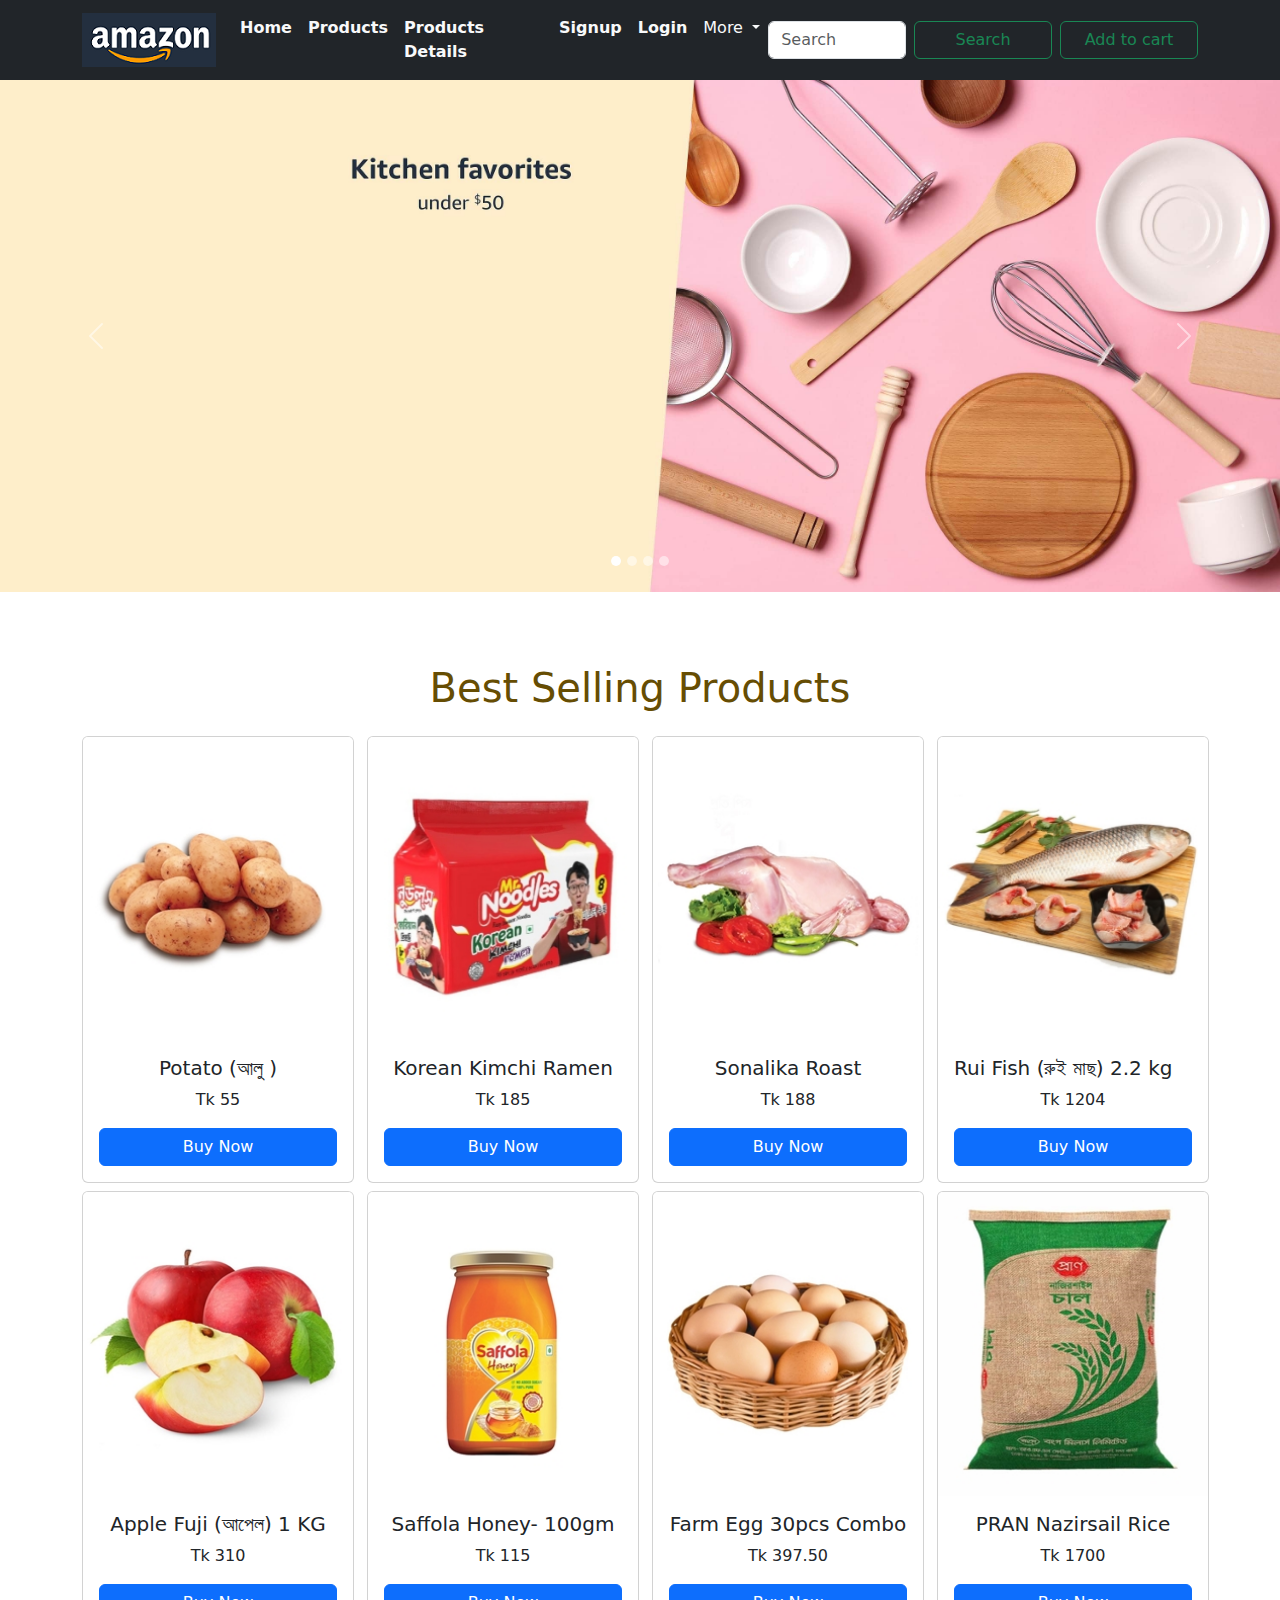
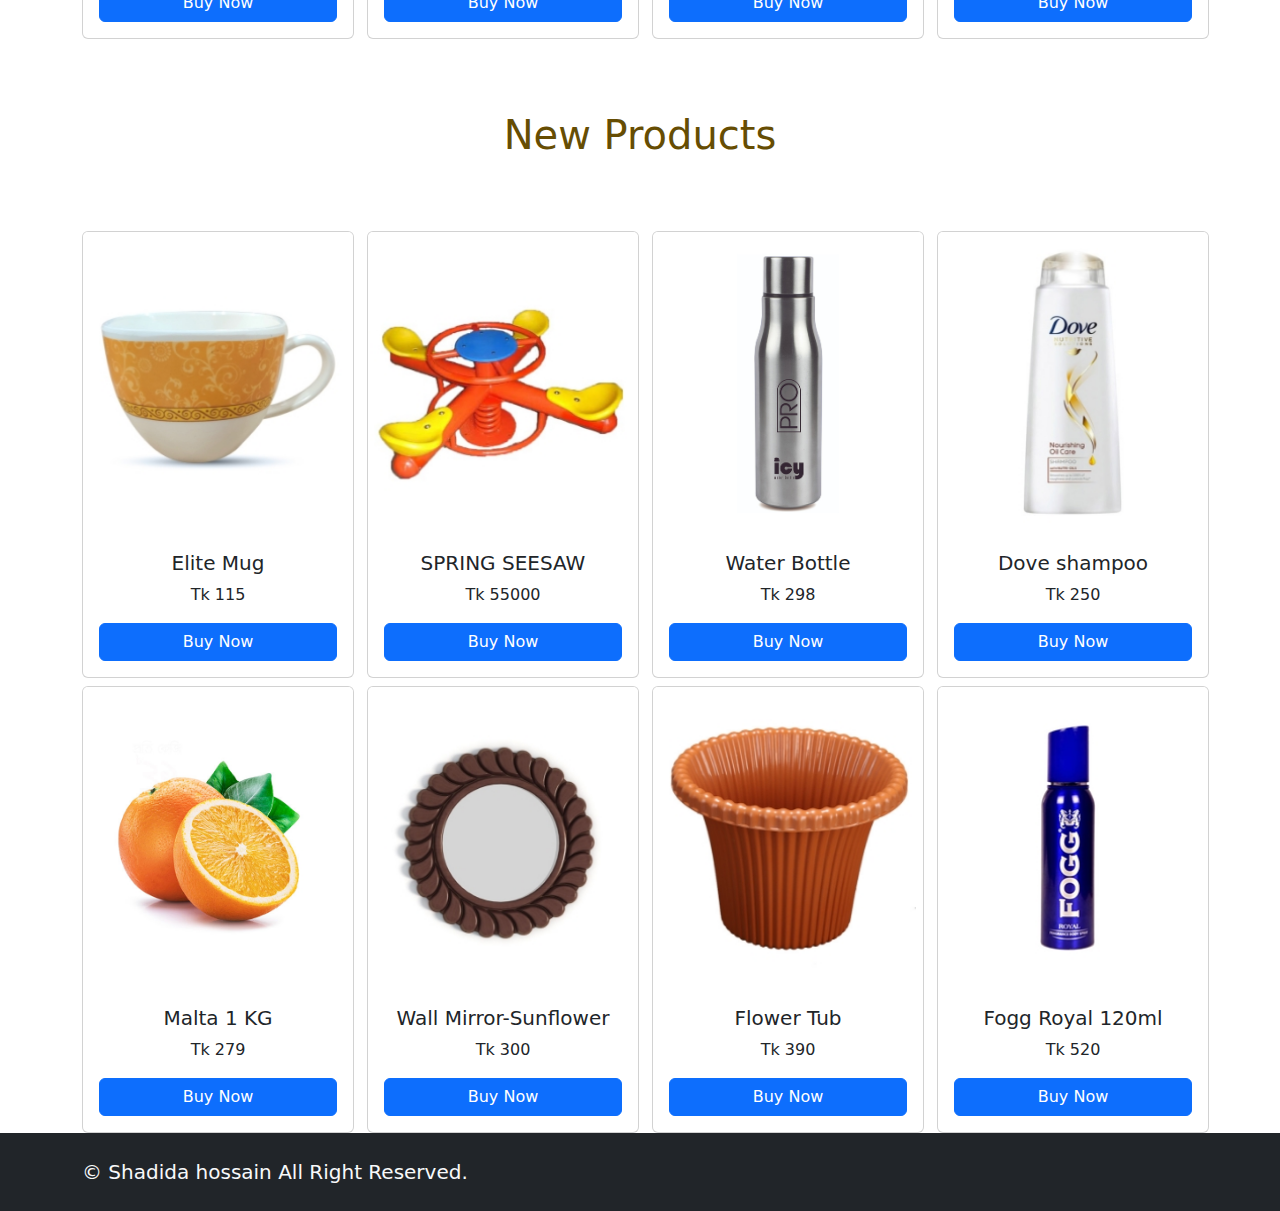
<file: index.html>
<!doctype html>
<html lang="en">
  <head>
    <title>Home-Amazon</title>
    <meta charset="utf-8">
    <meta name="description" content="Free Web tutorials">
    <meta name="keywords" content="HTML, CSS, JavaScript">
    <meta name="author" content="John Doe">
    <meta name="viewport" content="width=device-width, initial-scale=1">
    <!--favicon-->
    <link rel="icon" href="assets/img/logo.png">
    
    <!--bootstrap css-->
    <link href="https://cdn.jsdelivr.net/npm/bootstrap@5.3.3/dist/css/bootstrap.min.css" rel="stylesheet">
    <!--default css-->
    <link rel="stylesheet" href="assets/css/default.css">
  </head>
  <body>
    <nav class="navbar navbar-expand-lg bg-dark">
      <div class="container ">
        <a class="navbar-brand" href="index.html">
          <img src="assets/img/logo2.png" alt="" srcset="">
        </a>
        <button class="navbar-toggler" type="button" data-bs-toggle="collapse" data-bs-target="#navbarSupportedContent" aria-controls="navbarSupportedContent" aria-expanded="false" aria-label="Toggle navigation">
          <span class="navbar-toggler-icon"></span>
        </button>
        <div class="collapse navbar-collapse" id="navbarSupportedContent">
          <ul class="navbar-nav ms-auto mb-2 mb-lg-0">
            <li class="nav-item">
              <a class="nav-link active text-light fw-bold text-capitalize " aria-current="page" href="index.html">Home</a>
            </li>
            <li class="nav-item">
              <a class="nav-link active text-light fw-bold text-capitalize" aria-current="page" href="products.html">products</a>
            </li>
            <li class="nav-item">
              <a class="nav-link active text-light fw-bold text-capitalize" aria-current="page" href="productdetails.html">products details</a>
            </li>
            
            <li class="nav-item">
              <a class="nav-link active text-light fw-bold text-capitalize" aria-current="page" href="signup.html">signup</a>
            </li>
            <li class="nav-item">
              <a class="nav-link active text-light fw-bold text-capitalize" aria-current="page" href="login.html">login</a>
            </li>
            
            <li class="nav-item dropdown">
              <a class="nav-link dropdown-toggle text-light" href="#" role="button" data-bs-toggle="dropdown" aria-expanded="false">
                More
              </a>
              <ul class="dropdown-menu">
                <li><a class="dropdown-item" href="#">My Acoount</a></li>
                <li><hr class="dropdown-divider"></li>
                <li><a class="dropdown-item" href="#">Wishlist</a></li>
                <li><hr class="dropdown-divider"></li>
                <li><a class="dropdown-item" href="#"> login</a></li>
                <li><hr class="dropdown-divider"></li>
                <li><a class="dropdown-item" href="#"> Register</a></li>
              </ul>
            </li>
          </ul>
          <form class="d-flex" role="search">
            <input class="form-control me-2" type="search" placeholder="Search" aria-label="Search">
            <button class="btn btn-outline-success w-100 " type="submit">Search</button>
            <button class="btn btn-outline-success w-100  ms-0 ms-lg-2 mt-2 mt-lg-0" type="submit">Add to  cart</button>
          </form>
        </div>
      </div>
    </nav>
    <!--navber-->

    <div id="carouselExampleIndicators" class="carousel slide" data-bs-ride="carousel" data-bs-interval="2500">
      <div class="carousel-indicators">
        <button type="button" data-bs-target="#carouselExampleIndicators" data-bs-slide-to="0" class="active" aria-current="true" aria-label="Slide 1"></button>
        <button type="button" data-bs-target="#carouselExampleIndicators" data-bs-slide-to="1" aria-label="Slide 2"></button>
        <button type="button" data-bs-target="#carouselExampleIndicators" data-bs-slide-to="2" aria-label="Slide 3"></button>
        <button type="button" data-bs-target="#carouselExampleIndicators" data-bs-slide-to="3" aria-label="Slide 4"></button>
      </div>
      <div class="carousel-inner">
        <div class="carousel-item active">
          <img src="assets/img/banner1.jpg" class="d-block w-100" alt="...">
        </div>
        <div class="carousel-item">
          <img src="assets/img/banner2.jpg" class="d-block w-100" alt="...">
        </div>
        <div class="carousel-item">
          <img src="assets/img/banner4.jpg" class="d-block w-100" alt="...">
        </div>
        <div class="carousel-item">
          <img src="assets/img/banner3.jpg" class="d-block w-100" alt="...">
        </div>
      </div>
      <button class="carousel-control-prev" type="button" data-bs-target="#carouselExampleIndicators" data-bs-slide="prev">
        <span class="carousel-control-prev-icon" aria-hidden="true"></span>
        <span class="visually-hidden">Previous</span>
      </button>
      <button class="carousel-control-next" type="button" data-bs-target="#carouselExampleIndicators" data-bs-slide="next">
        <span class="carousel-control-next-icon" aria-hidden="true"></span>
        <span class="visually-hidden">Next</span>
      </button>
    </div>

    <!--best selling product-->
    <section> 
      <section class="container">
        <div class="row">
        <div class="col-12">
           <h1 class="text-capitalize text-center m-4 pt-5 text-warning-emphasis">best selling products</h1>
        </div>
        <div class="col-lg-3 col-md-6">
          <div class="card " style="width: 17rem;">
            <img src="assets/img/p-01.jpeg" class="card-img-top w-100 d-block" alt="...">
          <div class="card-body">
            <h5 class="card-title text-center">Potato (আলু ) </h5>
            <p class="card-text text-center">Tk 55</p>
            <a href="#" class="btn btn-primary text-capitalize text-center d-block text-center">buy now</a>
          </div>
    </div>
  </div>
  <div class="col-lg-3 col-md-6">
    <div class="card col-lg-3" style="width: 17rem;">
      <img src="assets/img/p-02.jpeg" class="card-img-top w-100 d-block" alt="...">
      <div class="card-body">
        <h5 class="card-title text-center">Korean Kimchi Ramen</h5>
        <p class="card-text text-center">Tk 185</p>
        <a href="#" class="btn btn-primary text-capitalize text-center d-block">buy now</a>
      </div>
    </div>
    </div>
    <div class="col-lg-3 col-md-6">
    <div class="card col-lg-3" style="width: 17rem;">
      <img src="assets/img/p-03.jpeg" class="card-img-top w-100 d-block" alt="...">
      <div class="card-body">
        <h5 class="card-title text-center">Sonalika Roast </h5>
        <p class="card-text text-center">Tk 188</p>
        <a href="#" class="btn btn-primary  text-capitalize text-center d-block">buy now</a>
      </div>
    </div>
    </div>
    <div class="col-lg-3 col-md-6 ">
    <div class="card col-lg-3" style="width: 17rem;">
      <img src="assets/img/p-04.jpeg" class="card-img-top w-100 d-block" alt="...">
      <div class="card-body">
        <h5 class="card-title">Rui Fish (রুই মাছ) 2.2 kg </h5>
        <p class="card-text text-center">Tk 1204</p>
        <a href="#" class="btn btn-primary text-capitalize text-center d-block">buy now</a>
      </div>
    </div>
    </div>
    </div>
    </section>
    </section>
    <section class="container pt-2">
      <div class="row">
    <div class="col-lg-3 col-md-6">
      <div class="card col-lg-3" style="width: 17rem;">
        <img src="assets/img/p-05.jpeg" class="card-img-top w-100 d-block" alt="...">
        <div class="card-body">
          <h5 class="card-title text-center">Apple Fuji (আপেল) 1 KG</h5>
          <p class="card-text text-center">Tk 310</p>
          <a href="#" class="btn btn-primary  text-capitalize text-center d-block">buy now</a>
        </div>
      </div>
      </div>
      <div class="col-lg-3 col-md-6">
        <div class="card col-lg-3" style="width: 17rem;">
          <img src="assets/img/p-06.jpeg" class="card-img-top w-100 d-block" alt="...">
          <div class="card-body">
            <h5 class="card-title text-center">Saffola Honey- 100gm</h5>
            <p class="card-text text-center">Tk 115</p>
            <a href="#" class="btn btn-primary  text-capitalize text-center d-block">buy now</a>
          </div>
        </div>
        </div>
        <div class="col-lg-3 col-md-6">
          <div class="card col-lg-3" style="width: 17rem;">
            <img src="assets/img/p-07.jpeg" class="card-img-top w-100 d-block" alt="...">
            <div class="card-body">
              <h5 class="card-title text-center">Farm Egg 30pcs Combo</h5>
              <p class="card-text text-center">Tk 397.50</p>
              <a href="#" class="btn btn-primary  text-capitalize text-center d-block">buy now</a>
            </div>
          </div>
          </div>
          <div class="col-lg-3 col-md-6">
            <div class="card col-lg-3" style="width: 17rem;">
              <img src="assets/img/p-08.jpeg" class="card-img-top w-100 d-block" alt="...">
              <div class="card-body">
                <h5 class="card-title text-center">PRAN Nazirsail Rice</h5>
                <p class="card-text text-center">Tk 1700</p>
                <a href="#" class="btn btn-primary  text-capitalize text-center d-block">buy now</a>
              </div>
            </div>
            </div>
            </div>
    </section>
    </section>
    
    <!--new product-->
    <section> 
      <section class="container">
        <div class="row">
        <div class="col-12">
           <h1 class="text-capitalize text-center m-4 p-5 text-warning-emphasis">new products</h1>
        </div>
        <div class="col-lg-3 col-md-6">
        <div class="card " style="width: 17rem;">
          <img src="assets/img/p-1.jpeg" class="card-img-top w-100 d-bloc" alt="...">
        <div class="card-body">
          <h5 class="card-title text-center">Elite Mug  </h5>
          <p class="card-text text-center">Tk 115</p>
          <a href="#" class="btn btn-primary text-capitalize text-center d-block text-center">buy now</a>
        </div>
    </div>
  </div>
  <div class="col-lg-3 col-md-6">
    <div class="card col-lg-3" style="width: 17rem;">
      <img src="assets/img/p-2.jpeg" class="card-img-top w-100 d-block " alt="...">
      <div class="card-body">
        <h5 class="card-title text-center">SPRING SEESAW</h5>
        <p class="card-text text-center">Tk 55000</p>
        <a href="#" class="btn btn-primary text-capitalize text-center d-block">buy now</a>
      </div>
    </div>
    </div>
    <div class="col-lg-3 col-md-6">
    <div class="card col-lg-3" style="width: 17rem;">
      <img src="assets/img/p-3.jpeg" class="card-img-top w-100 d-block" alt="...">
      <div class="card-body">
        <h5 class="card-title text-center">Water Bottle </h5>
        <p class="card-text text-center">Tk 298</p>
        <a href="#" class="btn btn-primary  text-capitalize text-center d-block">buy now</a>
      </div>
    </div>
    </div>
    <div class="col-lg-3 col-md-6 ">
    <div class="card col-lg-3" style="width: 17rem;">
      <img src="assets/img/p-4.jpeg" class="card-img-top w-100 d-block" alt="...">
      <div class="card-body">
        <h5 class="card-title text-center">Dove shampoo</h5>
        <p class="card-text text-center">Tk 250</p>
        <a href="#" class="btn btn-primary text-capitalize text-center d-block">buy now</a>
      </div>
    </div>
    </div>
    </div>
    </section>
    </section>
    <section class="container pt-2">
      <div class="row">
    <div class="col-lg-3 col-md-6">
      <div class="card col-lg-3" style="width: 17rem;">
        <img src="assets/img/p-5.jpeg" class="card-img-top w-100 d-block" alt="...">
        <div class="card-body">
          <h5 class="card-title text-center">Malta 1 KG</h5>
          <p class="card-text text-center">Tk 279</p>
          <a href="#" class="btn btn-primary  text-capitalize text-center d-block">buy now</a>
        </div>
      </div>
      </div>
      <div class="col-lg-3 col-md-6">
        <div class="card col-lg-3" style="width: 17rem;">
          <img src="assets/img/p-6.jpeg" class="card-img-top w-100 d-block" alt="...">
          <div class="card-body">
            <h5 class="card-title text-center">Wall Mirror-Sunflower</h5>
            <p class="card-text text-center">Tk 300</p>
            <a href="#" class="btn btn-primary  text-capitalize text-center d-block">buy now</a>
          </div>
        </div>
        </div>
        <div class="col-lg-3 col-md-6">
          <div class="card col-lg-3" style="width: 17rem;">
            <img src="assets/img/p-7.jpeg" class="card-img-top w-100 d-block" alt="...">
            <div class="card-body">
              <h5 class="card-title text-center">Flower Tub</h5>
              <p class="card-text text-center">Tk 390</p>
              <a href="#" class="btn btn-primary  text-capitalize text-center d-block">buy now</a>
            </div>
          </div>
          </div>
          <div class="col-lg-3 col-md-6">
            <div class="card col-lg-3" style="width: 17rem;">
              <img src="assets/img/p-8.jpeg" class="card-img-top w-100 d-block" alt="...">
              <div class="card-body">
                <h5 class="card-title text-center">Fogg Royal 120ml</h5>
                <p class="card-text text-center">Tk 520</p>
                <a href="#" class="btn btn-primary  text-capitalize text-center d-block">buy now</a>
              </div>
            </div>
            </div>
            </div>
    </section>
    </section>
    <!-- footer section start -->
    <footer class="bg-dark py-4 text-light">
      <section class="container">
          <div class="row">
              <div class="col-12 col-sm-6">
                  <div class="footer-copyright text-center text-sm-start">
                      <p class="m-0 lead">&copy; 
                          <a href="" class="text-decoration-none text-reset">Shadida hossain</a> 
                          All Right Reserved.
                      </p>
                  </div>
              </div>
              <div class="col-12 col-sm-6">
                  <div class="footer-date-time text-center text-sm-end">
                      <p id="datetime" class="m-0 lead">
                          
                      </p>
                  </div>
              </div>
          </div>
      </section>
  </footer>
  <!-- footer section end -->
    <script src="assets/js/script.js"></script>
    <!--bootstrap js-->
    <script src="https://cdn.jsdelivr.net/npm/bootstrap@5.3.3/dist/js/bootstrap.bundle.min.js"></script>
  </body>
</html>
</file>
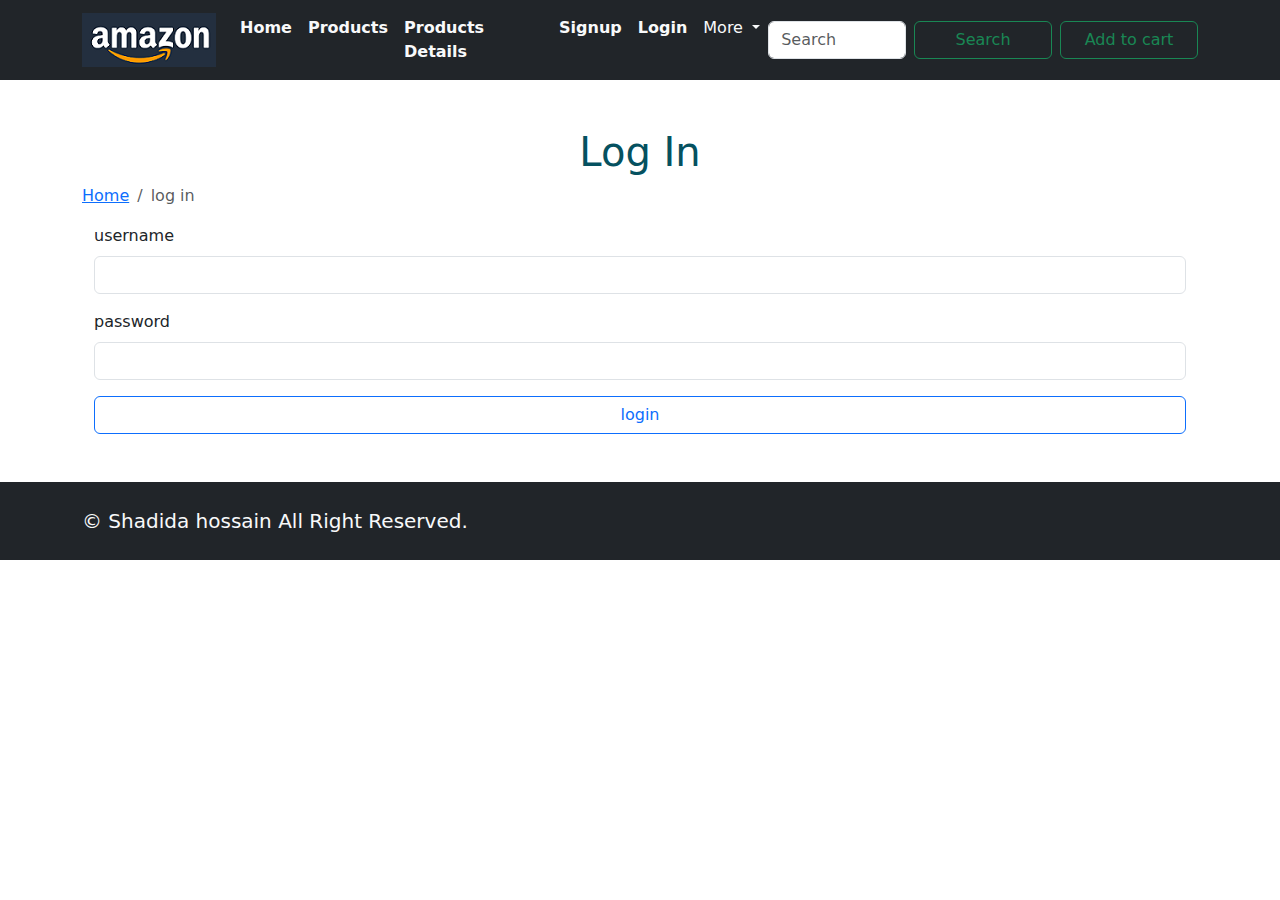
<file: login.html>
<!doctype html>
<html lang="en">
  <head>
    <title>Home-Amazon</title>
    <meta charset="utf-8">
    <meta name="description" content="Free Web tutorials">
    <meta name="keywords" content="HTML, CSS, JavaScript">
    <meta name="author" content="John Doe">
    <meta name="viewport" content="width=device-width, initial-scale=1">
    <!--favicon-->
    <link rel="icon" href="assets/img/logo.png">
    
    <!--bootstrap css-->
    <link href="https://cdn.jsdelivr.net/npm/bootstrap@5.3.3/dist/css/bootstrap.min.css" rel="stylesheet">
    <!--default css-->
    <link rel="stylesheet" href="assets/css/default.css">
  </head>
  <body>
    <nav class="navbar navbar-expand-lg bg-dark">
      <div class="container ">
        <a class="navbar-brand" href="index.html">
          <img src="assets/img/logo2.png" alt="" srcset="">
        </a>
        <button class="navbar-toggler" type="button" data-bs-toggle="collapse" data-bs-target="#navbarSupportedContent" aria-controls="navbarSupportedContent" aria-expanded="false" aria-label="Toggle navigation">
          <span class="navbar-toggler-icon"></span>
        </button>
        <div class="collapse navbar-collapse" id="navbarSupportedContent">
          <ul class="navbar-nav ms-auto mb-2 mb-lg-0">
            <li class="nav-item">
              <a class="nav-link active text-light fw-bold text-capitalize " aria-current="page" href="index.html">Home</a>
            </li>
            <li class="nav-item">
              <a class="nav-link active text-light fw-bold text-capitalize" aria-current="page" href="products.html">products</a>
            </li>
            <li class="nav-item">
              <a class="nav-link active text-light fw-bold text-capitalize" aria-current="page" href="productdetails.html">products details</a>
            </li>
            
            <li class="nav-item">
              <a class="nav-link active text-light fw-bold text-capitalize" aria-current="page" href="signup.html">signup</a>
            </li>
            <li class="nav-item">
              <a class="nav-link active text-light fw-bold text-capitalize" aria-current="page" href="login.html">login</a>
            </li>
            
            <li class="nav-item dropdown">
              <a class="nav-link dropdown-toggle text-light" href="#" role="button" data-bs-toggle="dropdown" aria-expanded="false">
                More
              </a>
              <ul class="dropdown-menu">
                <li><a class="dropdown-item" href="#">My Acoount</a></li>
                <li><hr class="dropdown-divider"></li>
                <li><a class="dropdown-item" href="#">Wishlist</a></li>
                <li><hr class="dropdown-divider"></li>
                <li><a class="dropdown-item" href="#"> login</a></li>
                <li><hr class="dropdown-divider"></li>
                <li><a class="dropdown-item" href="#"> Register</a></li>
              </ul>
            </li>
          </ul>
          <form class="d-flex" role="search">
            <input class="form-control me-2" type="search" placeholder="Search" aria-label="Search">
            <button class="btn btn-outline-success w-100 " type="submit">Search</button>
            <button class="btn btn-outline-success w-100  ms-0 ms-lg-2 mt-2 mt-lg-0" type="submit">Add to  cart</button>
          </form>
        </div>
      </div>
    </nav>
    <!--navber-->

    <section>
        <section class="container py-5">
          <div class="row">
            <div class="col-12">
              <h1 class="text-capitalize text-center text-info-emphasis">log in</h1>
            </div>
            <div>
            <nav aria-label="breadcrumb">
              <ol class="breadcrumb">
                <li class="breadcrumb-item"><a href="#">Home</a></li>
                <li class="breadcrumb-item active" aria-current="page">log in</li>
              </ol>
            </nav>
            </div>
          </div>
          <div class="container">
            <div class="row">
               
                <div class="mb-3 col-12">
                    <label for="exampleFormControlInput1" class="form-label">username</label>
                    <input type="email" class="form-control" id="exampleFormControlInput1">
                </div>
                <div class="mb-3 col-12">
                    <label for="exampleFormControlInput1" class="form-label">password</label>
                    <input type="email" class="form-control" id="exampleFormControlInput1">
                </div>
                <div>
                    <div class="col-12">
                        <button type="submit" class="btn btn-outline-primary d-block w-100" onclick="alert('Are You Sure?')">login</button>
                      </div>
                </div>
                
            </div>
          </div>
        </section>
    </section>
    <!-- footer section start -->
    <footer class="bg-dark py-4 text-light">
      <section class="container">
          <div class="row">
              <div class="col-12 col-sm-6">
                  <div class="footer-copyright text-center text-sm-start">
                      <p class="m-0 lead">&copy; 
                          <a href="" class="text-decoration-none text-reset">Shadida hossain</a> 
                          All Right Reserved.
                      </p>
                  </div>
              </div>
              <div class="col-12 col-sm-6">
                  <div class="footer-date-time text-center text-sm-end">
                      <p id="datetime" class="m-0 lead">
                          
                      </p>
                  </div>
              </div>
          </div>
      </section>
  </footer>
  <!-- footer section end -->
    <script src="assets/js/script.js"></script>
    <!--bootstrap js-->
    <script src="https://cdn.jsdelivr.net/npm/bootstrap@5.3.3/dist/js/bootstrap.bundle.min.js"></script>
  </body>
</html>
</file>
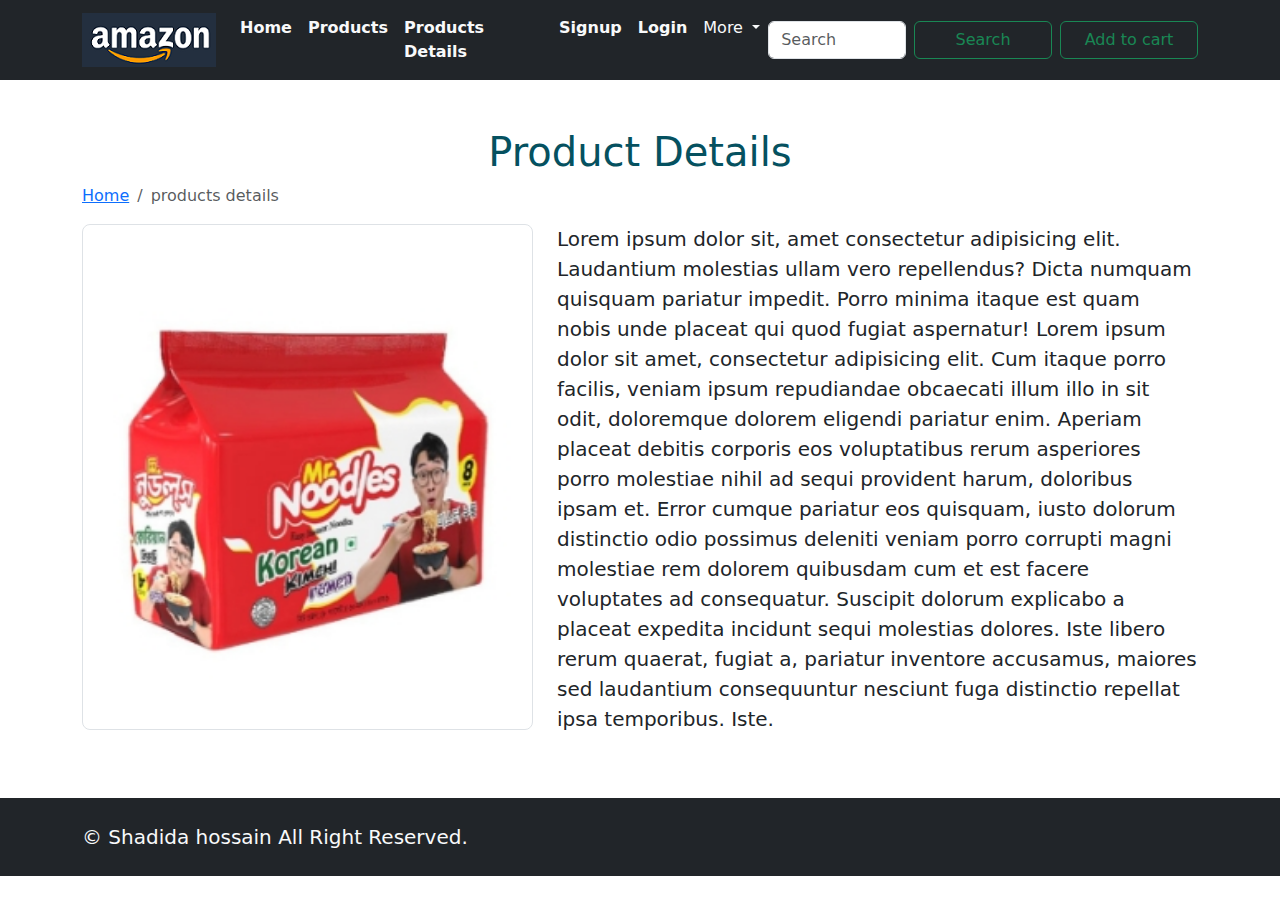
<file: productdetails.html>
<!doctype html>
<html lang="en">
  <head>
    <title>Home-Amazon</title>
    <meta charset="utf-8">
    <meta name="description" content="Free Web tutorials">
    <meta name="keywords" content="HTML, CSS, JavaScript">
    <meta name="author" content="John Doe">
    <meta name="viewport" content="width=device-width, initial-scale=1">
    <!--favicon-->
    <link rel="icon" href="assets/img/logo.png">
    
    <!--bootstrap css-->
    <link href="https://cdn.jsdelivr.net/npm/bootstrap@5.3.3/dist/css/bootstrap.min.css" rel="stylesheet">
    <!--default css-->
    <link rel="stylesheet" href="assets/css/default.css">
  </head>
  <body>
    <nav class="navbar navbar-expand-lg bg-dark">
      <div class="container ">
        <a class="navbar-brand" href="index.html">
          <img src="assets/img/logo2.png" alt="" srcset="">
        </a>
        <button class="navbar-toggler" type="button" data-bs-toggle="collapse" data-bs-target="#navbarSupportedContent" aria-controls="navbarSupportedContent" aria-expanded="false" aria-label="Toggle navigation">
          <span class="navbar-toggler-icon"></span>
        </button>
        <div class="collapse navbar-collapse" id="navbarSupportedContent">
          <ul class="navbar-nav ms-auto mb-2 mb-lg-0">
            <li class="nav-item">
              <a class="nav-link active text-light fw-bold text-capitalize " aria-current="page" href="index.html">Home</a>
            </li>
            <li class="nav-item">
              <a class="nav-link active text-light fw-bold text-capitalize" aria-current="page" href="products.html">products</a>
            </li>
            <li class="nav-item">
              <a class="nav-link active text-light fw-bold text-capitalize" aria-current="page" href="productdetails.html">products details</a>
            </li>
            <li class="nav-item">
              <a class="nav-link active text-light fw-bold text-capitalize" aria-current="page" href="signup.html">signup</a>
            </li>
            <li class="nav-item">
              <a class="nav-link active text-light fw-bold text-capitalize" aria-current="page" href="login.html">login</a>
            </li>
            
            <li class="nav-item dropdown">
              <a class="nav-link dropdown-toggle text-light" href="#" role="button" data-bs-toggle="dropdown" aria-expanded="false">
                More
              </a>
              <ul class="dropdown-menu">
                <li><a class="dropdown-item" href="#">My Acoount</a></li>
                <li><hr class="dropdown-divider"></li>
                <li><a class="dropdown-item" href="#">Wishlist</a></li>
                <li><hr class="dropdown-divider"></li>
                <li><a class="dropdown-item" href="#"> login</a></li>
                <li><hr class="dropdown-divider"></li>
                <li><a class="dropdown-item" href="#"> Register</a></li>
              </ul>
            </li>
          </ul>
          <form class="d-flex" role="search">
            <input class="form-control me-2" type="search" placeholder="Search" aria-label="Search">
            <button class="btn btn-outline-success w-100 " type="submit">Search</button>
            <button class="btn btn-outline-success w-100  ms-0 ms-lg-2 mt-2 mt-lg-0" type="submit">Add to  cart</button>
          </form>
        </div>
      </div>
    </nav>
    <!--navber-->

    <!--products-->
    <section>
      <section class="container py-5">
        <div class="row">
          <div class="col-12">
            <h1 class="text-capitalize text-center text-info-emphasis">product details</h1>
          </div>
          <div>
          <nav aria-label="breadcrumb">
            <ol class="breadcrumb">
              <li class="breadcrumb-item"><a href="#">Home</a></li>
              <li class="breadcrumb-item active" aria-current="page">products details</li>
            </ol>
          </nav>
          </div>
        </div>
        <div class="align-item-center">
          <div class="row">
            <div class="col-12 col-md-5">
              <div id="product-item">
              <img src="assets/img/p-02.jpeg" alt="" class="img-fluid img-thumbnail rounded-3 w-100">
              </div>
            </div>
            <div class="col-12 col-md-7">
              <p class="lead mb-3">Lorem ipsum dolor sit, amet consectetur adipisicing elit. Laudantium molestias ullam vero repellendus? Dicta numquam quisquam pariatur impedit. Porro minima itaque est quam nobis unde placeat qui quod fugiat aspernatur! Lorem ipsum dolor sit amet, consectetur adipisicing elit. Cum itaque porro facilis, veniam ipsum repudiandae obcaecati illum illo in sit odit, doloremque dolorem eligendi pariatur enim. Aperiam placeat debitis corporis eos voluptatibus rerum asperiores porro molestiae nihil ad sequi provident harum, doloribus ipsam et. Error cumque pariatur eos quisquam, iusto dolorum distinctio odio possimus deleniti veniam porro corrupti magni molestiae rem dolorem quibusdam cum et est facere voluptates ad consequatur. Suscipit dolorum explicabo a placeat expedita incidunt sequi molestias dolores. Iste libero rerum quaerat, fugiat a, pariatur inventore accusamus, maiores sed laudantium consequuntur nesciunt fuga distinctio repellat ipsa temporibus. Iste.</p>
            </div>
          </div>
        </div>
        </section>
        </section>
    <!-- footer section start -->
    <footer class="bg-dark py-4 text-light">
      <section class="container">
          <div class="row">
              <div class="col-12 col-sm-6">
                  <div class="footer-copyright text-center text-sm-start">
                      <p class="m-0 lead">&copy; 
                          <a href="" class="text-decoration-none text-reset">Shadida hossain</a> 
                          All Right Reserved.
                      </p>
                  </div>
              </div>
              <div class="col-12 col-sm-6">
                  <div class="footer-date-time text-center text-sm-end">
                      <p id="datetime" class="m-0 lead">
                          
                      </p>
                  </div>
              </div>
          </div>
      </section>
  </footer>

  <!-- footer section end -->
   <!-- default js -->
    <script src="assets/js/script.js"></script>
    </body>
    </html>
</file>
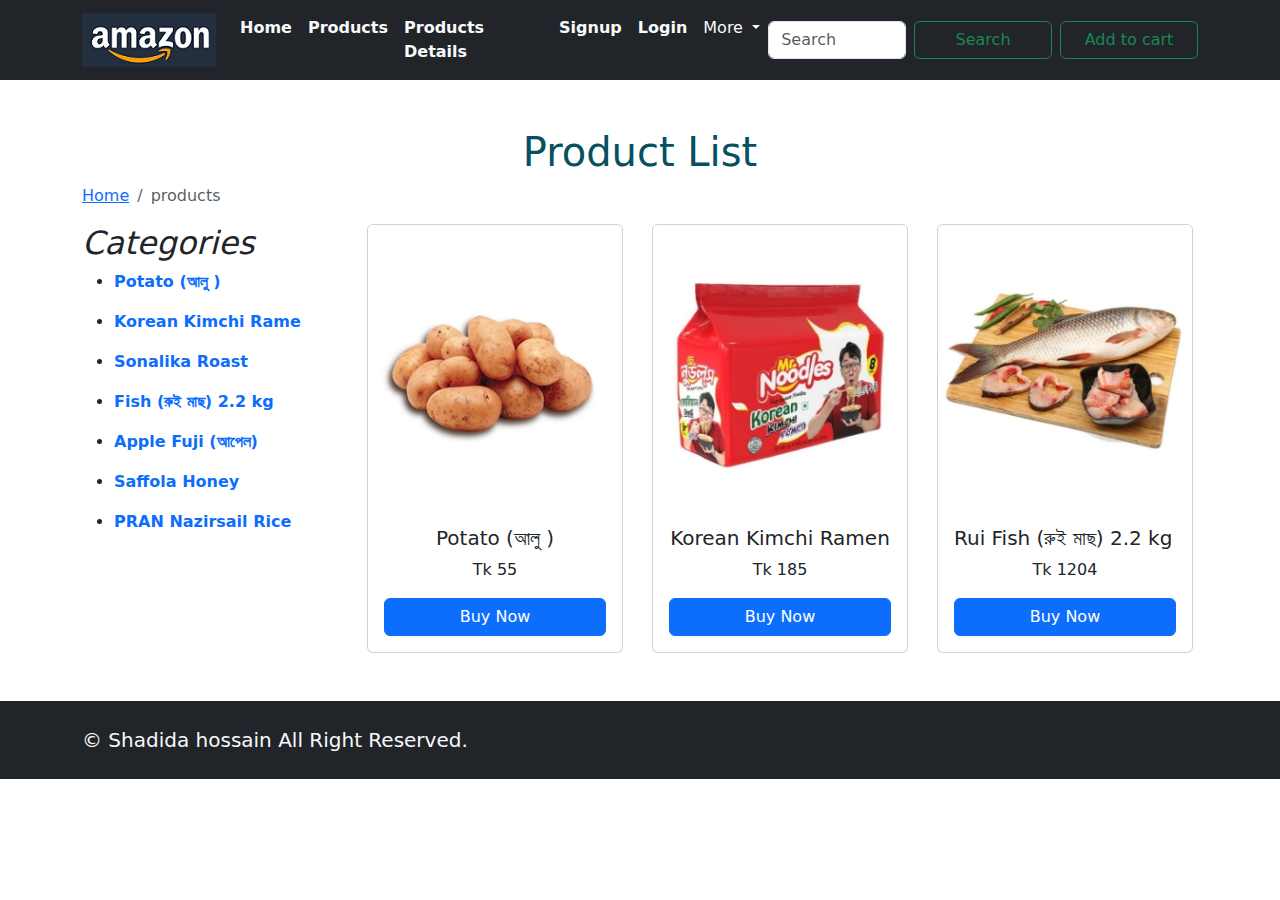
<file: products.html>
<!doctype html>
<html lang="en">
  <head>
    <title>Home-Amazon</title>
    <meta charset="utf-8">
    <meta name="description" content="Free Web tutorials">
    <meta name="keywords" content="HTML, CSS, JavaScript">
    <meta name="author" content="John Doe">
    <meta name="viewport" content="width=device-width, initial-scale=1">
    <!--favicon-->
    <link rel="icon" href="assets/img/logo.png">
    
    <!--bootstrap css-->
    <link href="https://cdn.jsdelivr.net/npm/bootstrap@5.3.3/dist/css/bootstrap.min.css" rel="stylesheet">
    <!--default css-->
    <link rel="stylesheet" href="assets/css/default.css">
  </head>
  <body>
    <nav class="navbar navbar-expand-lg bg-dark">
      <div class="container ">
        <a class="navbar-brand" href="index.html">
          <img src="assets/img/logo2.png" alt="" srcset="">
        </a>
        <button class="navbar-toggler" type="button" data-bs-toggle="collapse" data-bs-target="#navbarSupportedContent" aria-controls="navbarSupportedContent" aria-expanded="false" aria-label="Toggle navigation">
          <span class="navbar-toggler-icon"></span>
        </button>
        <div class="collapse navbar-collapse" id="navbarSupportedContent">
          <ul class="navbar-nav ms-auto mb-2 mb-lg-0">
            <li class="nav-item">
              <a class="nav-link active text-light fw-bold text-capitalize " aria-current="page" href="index.html">Home</a>
            </li>
            <li class="nav-item">
              <a class="nav-link active text-light fw-bold text-capitalize" aria-current="page" href="products.html">products</a>
            </li>
            <li class="nav-item">
              <a class="nav-link active text-light fw-bold text-capitalize" aria-current="page" href="productdetails.html">products details</a>
            </li>
            <li class="nav-item">
              <a class="nav-link active text-light fw-bold text-capitalize" aria-current="page" href="signup.html">signup</a>
            </li>
            <li class="nav-item">
              <a class="nav-link active text-light fw-bold text-capitalize" aria-current="page" href="login.html">login</a>
            </li>
            
            <li class="nav-item dropdown">
              <a class="nav-link dropdown-toggle text-light" href="#" role="button" data-bs-toggle="dropdown" aria-expanded="false">
                More
              </a>
              <ul class="dropdown-menu">
                <li><a class="dropdown-item" href="#">My Acoount</a></li>
                <li><hr class="dropdown-divider"></li>
                <li><a class="dropdown-item" href="#">Wishlist</a></li>
                <li><hr class="dropdown-divider"></li>
                <li><a class="dropdown-item" href="#"> login</a></li>
                <li><hr class="dropdown-divider"></li>
                <li><a class="dropdown-item" href="#"> Register</a></li>
              </ul>
            </li>
          </ul>
          <form class="d-flex" role="search">
            <input class="form-control me-2" type="search" placeholder="Search" aria-label="Search">
            <button class="btn btn-outline-success w-100 " type="submit">Search</button>
            <button class="btn btn-outline-success w-100  ms-0 ms-lg-2 mt-2 mt-lg-0" type="submit">Add to  cart</button>
          </form>
        </div>
      </div>
    </nav>
    <!--navber-->

    <!--products-->
    <section>
      <section class="container py-5">
        <div class="row">
          <div class="col-12">
            <h1 class="text-capitalize text-center text-info-emphasis">product list</h1>
          </div>
          <div>
          <nav aria-label="breadcrumb">
            <ol class="breadcrumb">
              <li class="breadcrumb-item"><a href="#">Home</a></li>
              <li class="breadcrumb-item active" aria-current="page">products</li>
            </ol>
          </nav>
          </div>
        </div>
        <div class="row">
          <div class="col-12 col-sm-6 col-lg-3">
           <h2 class="fst-italic text-capitalize"> categories</h2> 
           <ul>
            <li> <a href="" class="text-decoration-none fw-bold">Potato (আলু ) </a> </li>
           </ul>
           <ul>
            <li> <a href="" class="text-decoration-none  fw-bold">Korean Kimchi Rame</a> </li>
           </ul>
           <ul>
            <li> <a href="" class="text-decoration-none fw-bold">Sonalika Roast </a> </li>
           </ul>
           <ul>
            <li> <a href="" class="text-decoration-none fw-bold"> Fish (রুই মাছ) 2.2 kg </a> </li>
           </ul>
           <ul>
            <li> <a href="" class="text-decoration-none fw-bold">Apple Fuji (আপেল) </a> </li>
           </ul>
           <ul>
            <li> <a href="" class="text-decoration-none fw-bold">Saffola Honey </a> </li>
           </ul>
           <ul>
            <li><a href="" class="text-decoration-none fw-bold">PRAN Nazirsail Rice</a></li>
           </ul>
          </div>
            <div class="col-12 col-lg-9">
              <div class="row">
                <div class="col-12 col-lg-4">
                  <div class="card" style="width: 16rem;">
                    <img src="assets/img/p-01.jpeg" class="card-img-top w-100 d-block" alt="...">
                  <div class="card-body">
                    <h5 class="card-title text-center">Potato (আলু ) </h5>
                    <p class="card-text text-center">Tk 55</p>
                    <a href="#" class="btn btn-primary text-capitalize text-center d-block text-center">buy now</a>
                  </div>
                  </div>
                </div>
                <div class="col-12 col-lg-4">
                <div class="card" style="width: 16rem;">
                  <img src="assets/img/p-02.jpeg" class="card-img-top w-100 d-block" alt="...">
                  <div class="card-body">
                    <h5 class="card-title text-center">Korean Kimchi Ramen</h5>
                    <p class="card-text text-center">Tk 185</p>
                    <a href="#" class="btn btn-primary text-capitalize text-center d-block">buy now</a>
                  </div>
                </div>
                </div>
                <div class="col-12 col-lg-4">
                <div class="card" style="width: 16rem;">
                  <img src="assets/img/p-04.jpeg" class="card-img-top w-100 d-block" alt="...">
                  <div class="card-body">
                    <h5 class="card-title">Rui Fish (রুই মাছ) 2.2 kg </h5>
                    <p class="card-text text-center">Tk 1204</p>
                    <a href="#" class="btn btn-primary text-capitalize text-center d-block">buy now</a>
                  </div>
                  </div>
              </div>
          </div>
      </section>
    </section>
    <!-- footer section start -->
    <footer class="bg-dark py-4 text-light">
      <section class="container">
          <div class="row">
              <div class="col-12 col-sm-6">
                  <div class="footer-copyright text-center text-sm-start">
                      <p class="m-0 lead">&copy; 
                          <a href="" class="text-decoration-none text-reset">Shadida hossain</a> 
                          All Right Reserved.
                      </p>
                  </div>
              </div>
              <div class="col-12 col-sm-6">
                  <div class="footer-date-time text-center text-sm-end">
                      <p id="datetime" class="m-0 lead">
                          
                      </p>
                  </div>
              </div>
          </div>
      </section>
  </footer>

  <!-- footer section end -->
   <!-- default js -->
    <script src="assets/js/script.js"></script>
    </body>
    </html>
</file>
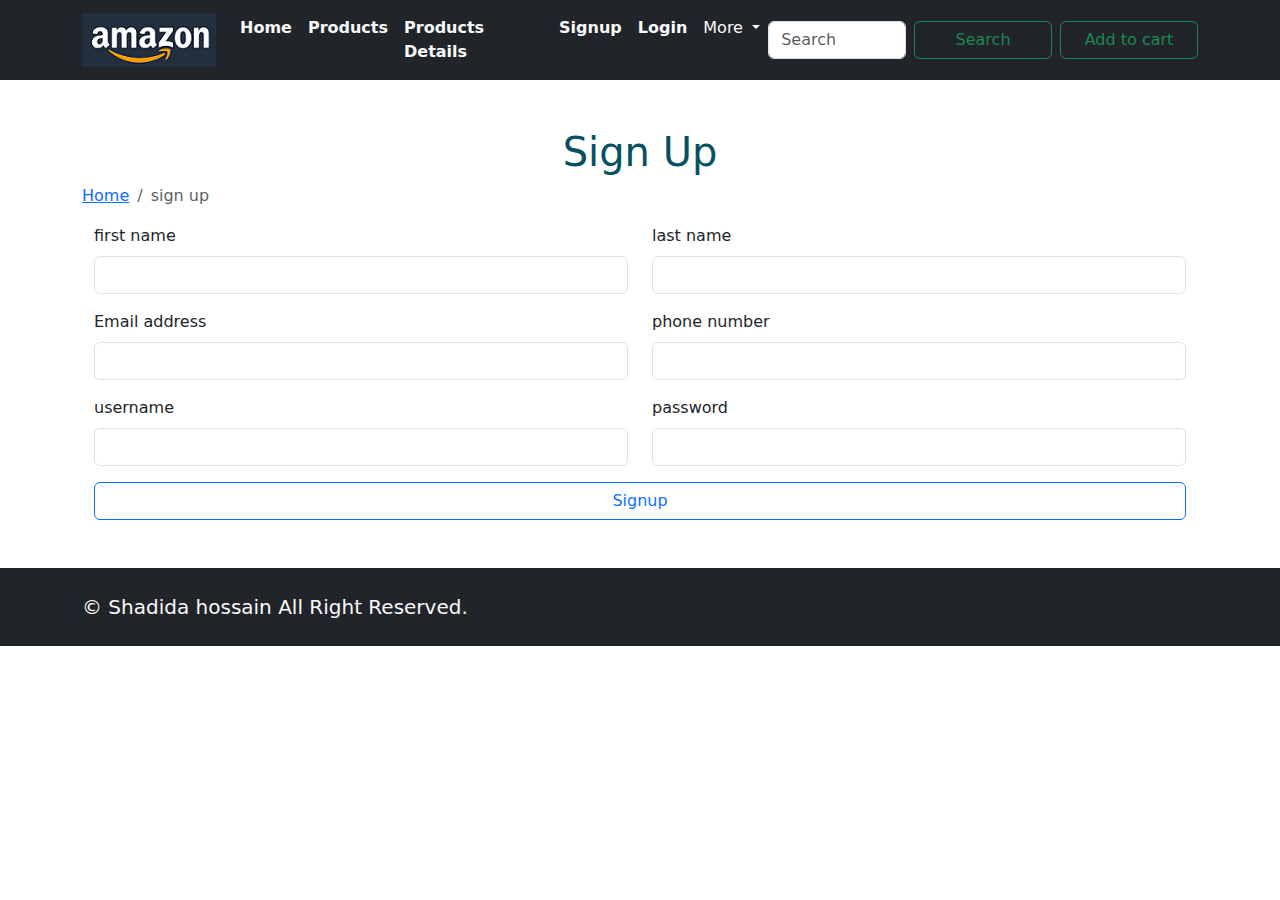
<file: signup.html>
<!doctype html>
<html lang="en">
  <head>
    <title>Home-Amazon</title>
    <meta charset="utf-8">
    <meta name="description" content="Free Web tutorials">
    <meta name="keywords" content="HTML, CSS, JavaScript">
    <meta name="author" content="John Doe">
    <meta name="viewport" content="width=device-width, initial-scale=1">
    <!--favicon-->
    <link rel="icon" href="assets/img/logo.png">
    
    <!--bootstrap css-->
    <link href="https://cdn.jsdelivr.net/npm/bootstrap@5.3.3/dist/css/bootstrap.min.css" rel="stylesheet">
    <!--default css-->
    <link rel="stylesheet" href="assets/css/default.css">
  </head>
  <body>
    <nav class="navbar navbar-expand-lg bg-dark">
      <div class="container ">
        <a class="navbar-brand" href="index.html">
          <img src="assets/img/logo2.png" alt="" srcset="">
        </a>
        <button class="navbar-toggler" type="button" data-bs-toggle="collapse" data-bs-target="#navbarSupportedContent" aria-controls="navbarSupportedContent" aria-expanded="false" aria-label="Toggle navigation">
          <span class="navbar-toggler-icon"></span>
        </button>
        <div class="collapse navbar-collapse" id="navbarSupportedContent">
          <ul class="navbar-nav ms-auto mb-2 mb-lg-0">
            <li class="nav-item">
              <a class="nav-link active text-light fw-bold text-capitalize " aria-current="page" href="index.html">Home</a>
            </li>
            <li class="nav-item">
              <a class="nav-link active text-light fw-bold text-capitalize" aria-current="page" href="products.html">products</a>
            </li>
            <li class="nav-item">
              <a class="nav-link active text-light fw-bold text-capitalize" aria-current="page" href="productdetails.html">products details</a>
            </li>
            
            <li class="nav-item">
              <a class="nav-link active text-light fw-bold text-capitalize" aria-current="page" href="signup.html">signup</a>
            </li>
            <li class="nav-item">
              <a class="nav-link active text-light fw-bold text-capitalize" aria-current="page" href="login.html">login</a>
            </li>
            
            <li class="nav-item dropdown">
              <a class="nav-link dropdown-toggle text-light" href="#" role="button" data-bs-toggle="dropdown" aria-expanded="false">
                More
              </a>
              <ul class="dropdown-menu">
                <li><a class="dropdown-item" href="#">My Acoount</a></li>
                <li><hr class="dropdown-divider"></li>
                <li><a class="dropdown-item" href="#">Wishlist</a></li>
                <li><hr class="dropdown-divider"></li>
                <li><a class="dropdown-item" href="#"> login</a></li>
                <li><hr class="dropdown-divider"></li>
                <li><a class="dropdown-item" href="#"> Register</a></li>
              </ul>
            </li>
          </ul>
          <form class="d-flex" role="search">
            <input class="form-control me-2" type="search" placeholder="Search" aria-label="Search">
            <button class="btn btn-outline-success w-100 " type="submit">Search</button>
            <button class="btn btn-outline-success w-100  ms-0 ms-lg-2 mt-2 mt-lg-0" type="submit">Add to  cart</button>
          </form>
        </div>
      </div>
    </nav>
    <!--navber-->

    <section>
        <section class="container py-5">
          <div class="row">
            <div class="col-12">
              <h1 class="text-capitalize text-center text-info-emphasis">sign up</h1>
            </div>
            <div>
            <nav aria-label="breadcrumb">
              <ol class="breadcrumb">
                <li class="breadcrumb-item"><a href="#">Home</a></li>
                <li class="breadcrumb-item active" aria-current="page">sign up</li>
              </ol>
            </nav>
            </div>
          </div>
          <div class="container">
            <div class="row">
                <div class="mb-3 col-6">
                    <label for="exampleFormControlInput1" class="form-label">first name</label>
                    <input type="email" class="form-control" id="exampleFormControlInput1">
                </div>

                <div class="mb-3 col-6">
                    <label for="exampleFormControlInput1" class="form-label">last name</label>
                    <input type="email" class="form-control" id="exampleFormControlInput1">
                </div>
                <div class="mb-3 col-6">
                    <label for="exampleFormControlInput1" class="form-label">Email address</label>
                    <input type="email" class="form-control" id="exampleFormControlInput1">
                </div>
                <div class="mb-3 col-6">
                    <label for="exampleFormControlInput1" class="form-label">phone number</label>
                    <input type="email" class="form-control" id="exampleFormControlInput1">
                </div>
                <div class="mb-3 col-6">
                    <label for="exampleFormControlInput1" class="form-label">username</label>
                    <input type="email" class="form-control" id="exampleFormControlInput1">
                </div>
                <div class="mb-3 col-6">
                    <label for="exampleFormControlInput1" class="form-label">password</label>
                    <input type="email" class="form-control" id="exampleFormControlInput1">
                </div>
                <div>
                    <div class="col-12">
                        <button type="submit" class="btn btn-outline-primary d-block w-100" onclick="alert('Are You Sure?')">Signup</button>
                      </div>
                </div>
                
            </div>
          </div>
        </section>
    </section>
    <!-- footer section start -->
    <footer class="bg-dark py-4 text-light">
      <section class="container">
          <div class="row">
              <div class="col-12 col-sm-6">
                  <div class="footer-copyright text-center text-sm-start">
                      <p class="m-0 lead">&copy; 
                          <a href="" class="text-decoration-none text-reset">Shadida hossain</a> 
                          All Right Reserved.
                      </p>
                  </div>
              </div>
              <div class="col-12 col-sm-6">
                  <div class="footer-date-time text-center text-sm-end">
                      <p id="datetime" class="m-0 lead">
                          
                      </p>
                  </div>
              </div>
          </div>
      </section>
  </footer>
  <!-- footer section end -->
    <script src="assets/js/script.js"></script>
    <!--bootstrap js-->
    <script src="https://cdn.jsdelivr.net/npm/bootstrap@5.3.3/dist/js/bootstrap.bundle.min.js"></script>
  </body>
</html>
</file>
<file: assets/css/default.css>
.carousel-indicators [data-bs-target] {
    width: 10px;
    height: 10px;
    border-radius: 50%;
}
#product-item{
    overflow: hidden;
}
#product-item img{
    cursor: pointer;
    transition: 1s linear;
}
#product-item img:hover{
 transform: scale(1.5);
}
</file>
